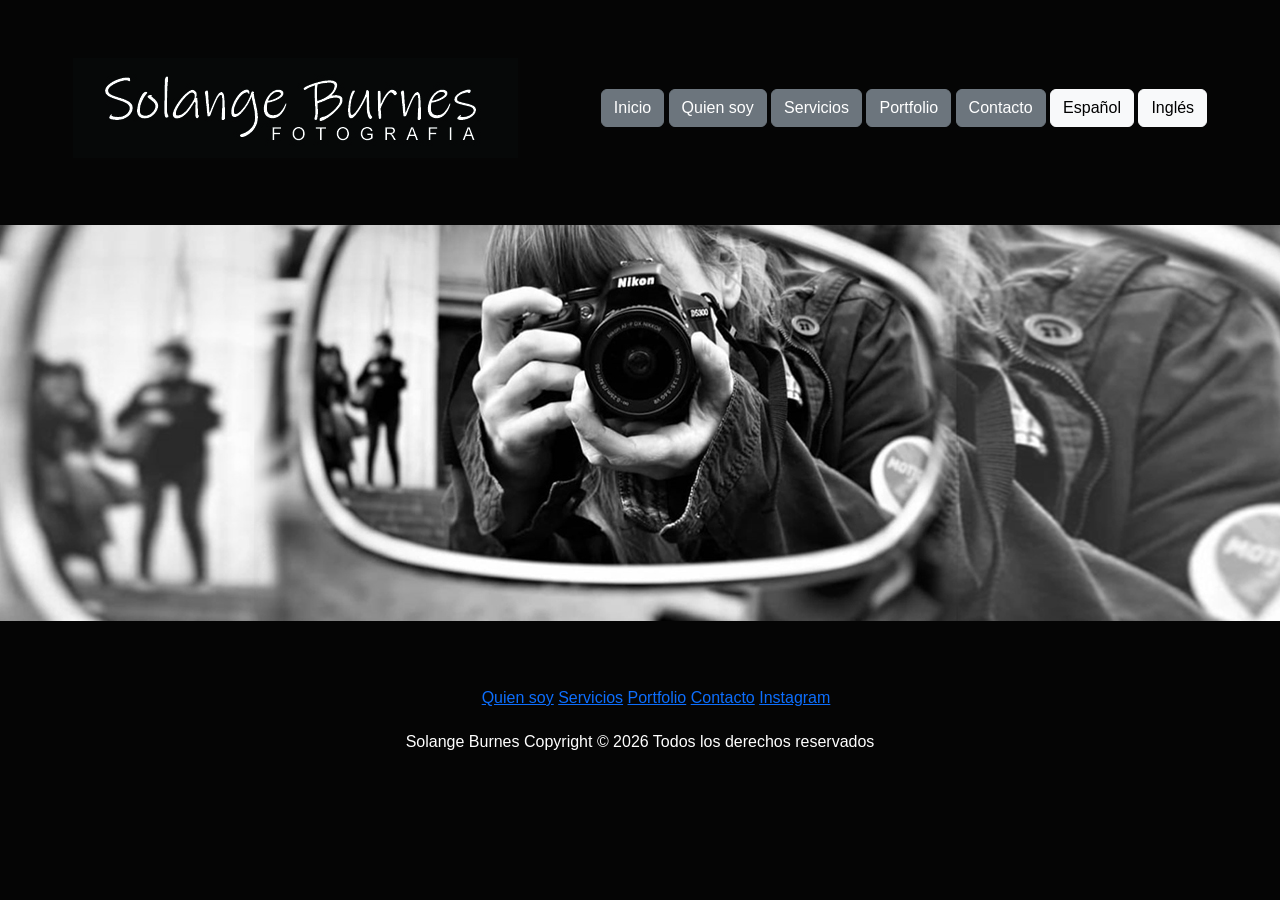
<file: index.html>
<!DOCTYPE html>
<html lang="en">

<head>
  <meta charset="UTF-8">
  <meta name="viewport" content="width=device-width, initial-scale=1.0">
  <meta name="description" content="Fotografía profesional de calle y estudio. Especialista en retratos, paisajes y fotomontajes creativos. Capturando momentos únicos con una mirada artística y técnica.">
  <title>Solange Burnes Fotografía</title>
  <link href="https://cdn.jsdelivr.net/npm/bootstrap@5.3.8/dist/css/bootstrap.min.css" rel="stylesheet"
    integrity="sha384-sRIl4kxILFvY47J16cr9ZwB07vP4J8+LH7qKQnuqkuIAvNWLzeN8tE5YBujZqJLB" crossorigin="anonymous">
  <link rel="stylesheet" href="./css/styles.css">
</head>

<body>
  <header class="contenedor-header">
    <div>
      <img src="./images/marcasolange.jpg" alt="">
    </div>
    <div class="menu-boton">
      <a href="#" class="activo">
        <button type="button" class="btn btn-secondary">Inicio</button></a>
      <a href="./pages/quiensoy.html">
        <button type="button" class="btn btn-secondary">Quien soy</button></a>
      <a href="./pages/servicios.html">
        <button type="button" class="btn btn-secondary">Servicios</button></a>
      <a href="./pages/portfolio.html">
        <button type="button" class="btn btn-secondary">Portfolio</button></a>
      <a href="./pages/contacto.html">
        <button type="button" class="btn btn-secondary">Contacto</button></a>
      <a href="#" class="activo">
        <button type="button" class="btn btn-light">Español</button></a>
      <a href="./pages/idexeng.html">
        <button type="button" class="btn btn-light">Inglés</button></a>
    </div>
  </header>
  <main>
    <div class="contenedormain">
      <img src="./images/fotoquien4.jpg" alt="">
    </div>
  </main>
  <footer class="contenedor-footer">
    <div>
      <ul class="detalle-footer">
        <a href="./pages/quiensoy.html">Quien soy</a>
        <a href="./pages/servicios.html">Servicios</a>
        <a href="./pages/portfolio.html">Portfolio</a>
        <a href="./pages/contacto.html">Contacto</a>
        <a href="https://www.instagram.com/solangeburnesfotografia?igsh=MTYzd3pld3g1OGxiMA==">Instagram</a>
      </ul>
    </div>
    <div class="copyright">
      <p>Solange Burnes Copyright © 2026 Todos los derechos reservados</p>
    </div>
  </footer>
  <script src="https://cdn.jsdelivr.net/npm/bootstrap@5.3.8/dist/js/bootstrap.bundle.min.js"
    integrity="sha384-FKyoEForCGlyvwx9Hj09JcYn3nv7wiPVlz7YYwJrWVcXK/BmnVDxM+D2scQbITxI"
    crossorigin="anonymous"></script>
</body>

</html>
</file>
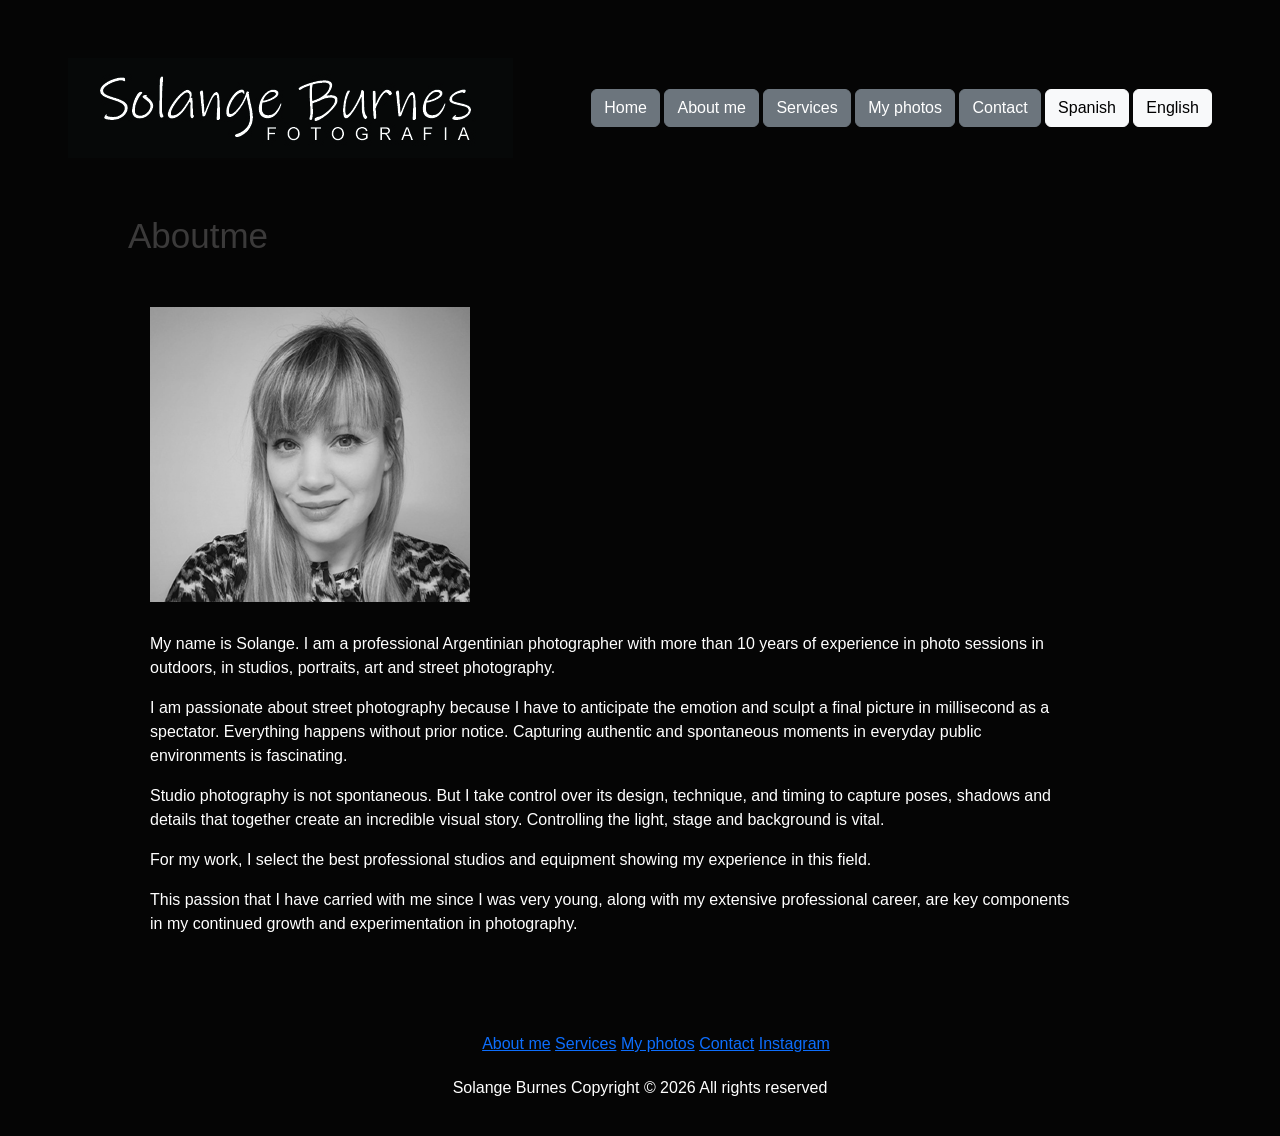
<file: pages/aboutme.html>
<!DOCTYPE html>
<html lang="en">

<head>
  <meta charset="UTF-8">
  <meta name="viewport" content="width=device-width, initial-scale=1.0">
  <meta name="description" content="Discover the vision behind the lens. A photographer passionate about street storytelling and studio precision. A specialist in creating worlds through digital photomontage.">
  <title>Solange Burnes Fotografía</title>
  <link href="https://cdn.jsdelivr.net/npm/bootstrap@5.3.8/dist/css/bootstrap.min.css" rel="stylesheet"
    integrity="sha384-sRIl4kxILFvY47J16cr9ZwB07vP4J8+LH7qKQnuqkuIAvNWLzeN8tE5YBujZqJLB" crossorigin="anonymous">
  <link rel="stylesheet" href="../css/styles.css">
</head>

<body>
  <header class="contenedor-header">
    <img src="../images/marcasolange.jpg" alt="">
    <div class="menu-boton">
      <a href="idexeng.html">
        <button type="button" class="btn btn-secondary">Home</button></a>
      <a href="#" class="activo">
        <button type="button" class="btn btn-secondary">About me</button></a>
      <a href="./services.html">
        <button type="button" class="btn btn-secondary">Services</button></a>
      <a href="./myphotos.html">
        <button type="button" class="btn btn-secondary">My photos</button></a>
      <a href="./contact.html">
        <button type="button" class="btn btn-secondary">Contact</button></a>
      <a href="../index.html">
        <button type="button" class="btn btn-light">Spanish</button></a>
      <a href="./idexeng.html">
        <button type="button" class="btn btn-light">English</button></a>
    </div>
  </header>
  <main>
    <h1>Aboutme</h1>
    <section>
      <div class="contenedorsolange">
        <div>
          <img src="../images/fotosol.jpeg.jpg" alt="">
        </div>
        <div>
          <p>My name is Solange. I am a professional Argentinian photographer with more than 10 years of experience in
            photo sessions in outdoors, in studios, portraits, art and street photography.</p>
          <p>I am passionate about street photography because I have to anticipate the emotion and sculpt a final
            picture in millisecond as a spectator. Everything happens without prior notice. Capturing authentic and
            spontaneous moments in everyday public environments is fascinating.</p>
          <p>Studio photography is not spontaneous. But I take control over its design, technique, and timing to capture
            poses, shadows and details that together create an incredible visual story. Controlling the light, stage and
            background is vital.</p>
          <p>For my work, I select the best professional studios and equipment showing my experience in this field.</p>
          <p>This passion that I have carried with me since I was very young, along with my extensive professional
            career, are key components in my continued growth and experimentation in photography.</p>
        </div>
      </div>
    </section>
  </main>
  <footer class="contenedor-footer">
    <div>
      <ul class="detalle-footer">
        <a href="#" class="activo">About me</a>
        <a href="../pages/services.html">Services</a>
        <a href="../pages/myphotos.html">My photos</a>
        <a href="./contact.html">Contact</a>
        <a href="https://www.instagram.com/solangeburnesfotografia?igsh=MTYzd3pld3g1OGxiMA==">Instagram</a>
      </ul>
    </div>
    <div class="copyright">
      <p>Solange Burnes Copyright © 2026 All rights reserved</p>
    </div>
  </footer>
  <script src="https://cdn.jsdelivr.net/npm/bootstrap@5.3.8/dist/js/bootstrap.bundle.min.js"
    integrity="sha384-FKyoEForCGlyvwx9Hj09JcYn3nv7wiPVlz7YYwJrWVcXK/BmnVDxM+D2scQbITxI"
    crossorigin="anonymous"></script>
</body>

</html>
</file>
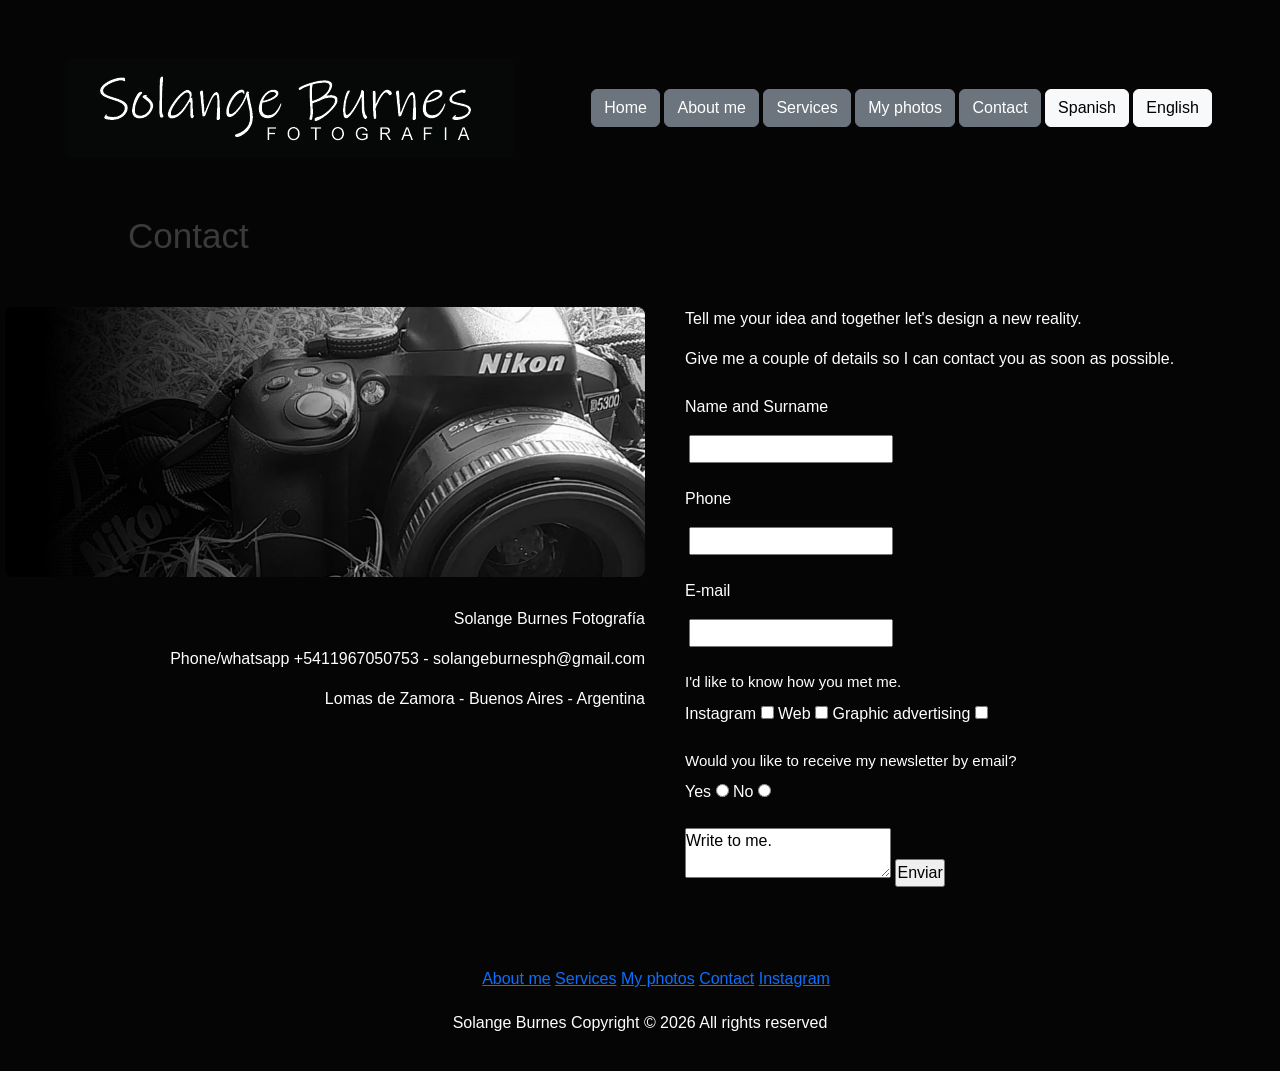
<file: pages/contact.html>
<!DOCTYPE html>
<html lang="en">

<head>
  <meta charset="UTF-8">
  <meta name="viewport" content="width=device-width, initial-scale=1.0">
  <meta name="description" content="Do you have a project in mind? Bring your ideas to life visually. Contact me for studio photo sessions, street photography, or custom photomontage projects.">
  <meta name="robots" content="noindex,nofollow">
  <title>Solange Burnes</title>
  <link href="https://cdn.jsdelivr.net/npm/bootstrap@5.3.8/dist/css/bootstrap.min.css" rel="stylesheet"
    integrity="sha384-sRIl4kxILFvY47J16cr9ZwB07vP4J8+LH7qKQnuqkuIAvNWLzeN8tE5YBujZqJLB" crossorigin="anonymous">
  <link rel="stylesheet" href="../css/styles.css">
</head>

<body>
  <header class="contenedor-header">
    <img src="../images/marcasolange.jpg" alt="">
    <div class="menu-boton">
      <a href="./idexeng.html">
        <button type="button" class="btn btn-secondary">Home</button></a>
      <a href="./aboutme.html">
        <button type="button" class="btn btn-secondary">About me</button></a>
      <a href="./services.html">
        <button type="button" class="btn btn-secondary">Services</button></a>
      <a href="./myphotos.html">
        <button type="button" class="btn btn-secondary">My photos</button></a>
      <a href="#" class="activo">
        <button type="button" class="btn btn-secondary">Contact</button></a>
      <a href="../index.html">
        <button type="button" class="btn btn-light">Spanish</button></a>
      <a href="./idexeng.html">
        <button type="button" class="btn btn-light">English</button></a>
    </div>
  </header>
  <main>
    <h1>Contact</h1>
    <div class="contenedorcontacto">
      <div class="ima-contacto">
        <img src="../images/camarapasto3.jpg" alt="">
        <br>
        <div class="domicilio-contacto">
          <p>Solange Burnes Fotografía</p>
          <p> Phone/whatsapp +5411967050753 - solangeburnesph@gmail.com</p>
          <p>Lomas de Zamora - Buenos Aires - Argentina</p>
        </div>
      </div>
      <section class="formulario">
        <p>Tell me your idea and together let's design a new reality.</p>
        <p>Give me a couple of details so I can contact you as soon as possible.</p>
        <form>
          <fieldset>
            <legend></legend>
            <div>
              <p>Name and Surname</p>
              <label for="name_form"></label>
              <input type="text" id="name_form">
            </div>
            <br>
            <div>
              <p>Phone</p>
              <label for="phone_form"></label>
              <input type="number" id="phone_form">
            </div>
            <br>
            <div>
              <p>E-mail</p>
              <label for="email_form"></label>
              <input type="text" id="email_form">
            </div>
            <br>
          </fieldset>
          <fieldset>
            <div>
              <legend>I'd like to know how you met me.</legend>
              <label for="inst_form">Instagram</label>
              <input type="checkbox" id="inst_form">
              <label for="face_form">Web</label>
              <input type="checkbox" id="face_form">
              <label for="tik_form">Graphic advertising</label>
              <input type="checkbox" id="tik_form">
            </div>
            <br>
          </fieldset>
          <fieldset>
            <div>
              <legend>Would you like to receive my newsletter by email?</legend>
              <label for="si_form">Yes</label>
              <input type="radio" id="si_form" name="choose_one">
              <label for="no_form">No</label>
              <input type="radio" id="no_form" name="choose_one">
          </fieldset>
          <br>
          <textarea name="" id="">Write to me.</textarea>
          <input type="submit" value="Enviar">
    </div>
    </form>
    </section>
    </div>
  </main>
  <footer class="contenedor-footer">
    <div>
      <ul class="detalle-footer">
        <a href="../pages/aboutme.html">About me</a>
        <a href="../pages/services.html">Services</a>
        <a href="../pages/myphotos.html">My photos</a>
        <a href="#" class="activo">Contact</a>
        <a href="https://www.instagram.com/solangeburnesfotografia?igsh=MTYzd3pld3g1OGxiMA==">Instagram</a>
      </ul>
    </div>
    <div class="copyright">
      <p>Solange Burnes Copyright © 2026 All rights reserved</p>
    </div>
  </footer>
  <script src="https://cdn.jsdelivr.net/npm/bootstrap@5.3.8/dist/js/bootstrap.bundle.min.js"
    integrity="sha384-FKyoEForCGlyvwx9Hj09JcYn3nv7wiPVlz7YYwJrWVcXK/BmnVDxM+D2scQbITxI"
    crossorigin="anonymous"></script>
</body>

</html>
</file>
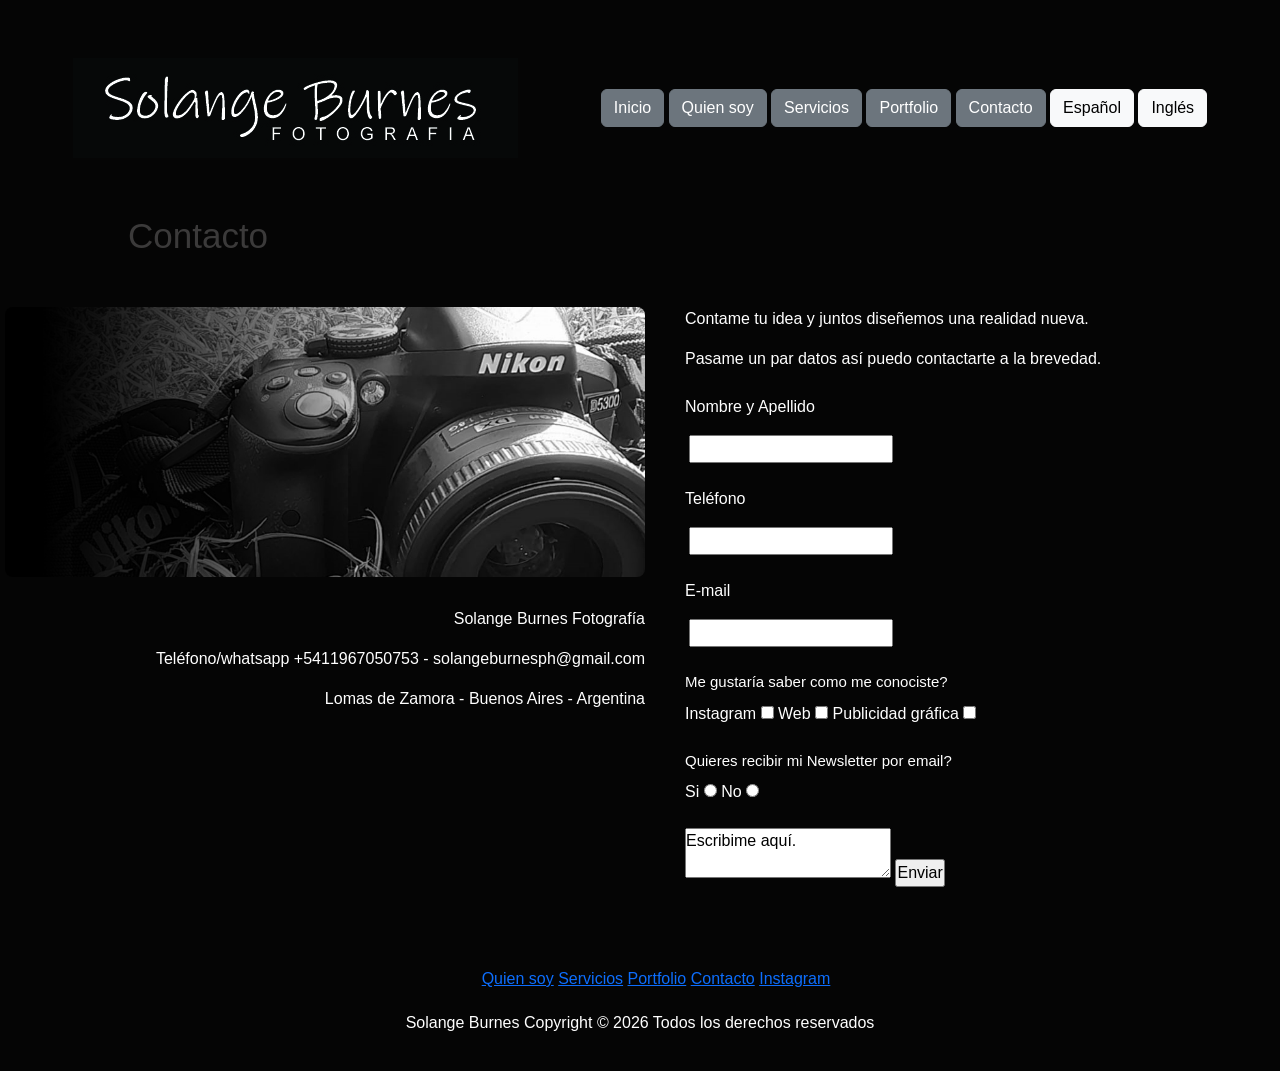
<file: pages/contacto.html>
<!DOCTYPE html>
<html lang="en">

<head>
  <meta charset="UTF-8">
  <meta name="viewport" content="width=device-width, initial-scale=1.0">
  <meta name="description" content="¿Tienes un proyecto en mente? Ponle imagen a tus ideas. Contáctame para sesiones de fotos en estudio, fotografía callejera o proyectos de fotomontaje personalizado.">
  <meta name="robots" content="noindex,nofollow">
  <title>Solange Burnes</title>
  <link href="https://cdn.jsdelivr.net/npm/bootstrap@5.3.8/dist/css/bootstrap.min.css" rel="stylesheet"
    integrity="sha384-sRIl4kxILFvY47J16cr9ZwB07vP4J8+LH7qKQnuqkuIAvNWLzeN8tE5YBujZqJLB" crossorigin="anonymous">
  <link rel="stylesheet" href="../css/styles.css">
</head>

<body>  
  <header class="contenedor-header">
    <img src="../images/marcasolange.jpg" alt="">
    <div class="menu-boton">
      <a href="../index.html">
        <button type="button" class="btn btn-secondary">Inicio</button></a>
      <a href="./quiensoy.html">
        <button type="button" class="btn btn-secondary">Quien soy</button></a>
      <a href="./servicios.html">
        <button type="button" class="btn btn-secondary">Servicios</button></a>
      <a href="./portfolio.html">
        <button type="button" class="btn btn-secondary">Portfolio</button></a>
      <a href="#" class="activo">
        <button type="button" class="btn btn-secondary">Contacto</button></a>
      <a href="../index.html">
        <button type="button" class="btn btn-light">Español</button></a>
      <a href="./idexeng.html">
        <button type="button" class="btn btn-light">Inglés</button></a>
    </div>
  </header>
  <main>
    <h1>Contacto</h1>
    <div class="contenedorcontacto">
      <div class="ima-contacto">
        <img src="../images/camarapasto3.jpg" alt="">
        <br>
        <div class="domicilio-contacto">
          <p>Solange Burnes Fotografía</p>
          <p> Teléfono/whatsapp +5411967050753 - solangeburnesph@gmail.com</p>
          <p>Lomas de Zamora - Buenos Aires - Argentina</p>
        </div>
      </div>
      <section class="formulario">
        <p>Contame tu idea y juntos diseñemos una realidad nueva.</p>
        <p>Pasame un par datos así puedo contactarte a la brevedad.</p>
        <form>
          <fieldset>
            <legend></legend>
            <div>
              <p>Nombre y Apellido</p>
              <label for="name_form"></label>
              <input type="text" id="name_form">
            </div>
            <br>
            <div>
              <p>Teléfono</p>
              <label for="phone_form"></label>
              <input type="number" id="phone_form">
            </div>
            <br>
            <div>
              <p>E-mail</p>
              <label for="email_form"></label>
              <input type="text" id="email_form">
            </div>
            <br>
          </fieldset>
          <fieldset>
            <div>
              <legend>Me gustaría saber como me conociste?</legend>
              <label for="inst_form">Instagram</label>
              <input type="checkbox" id="inst_form">
              <label for="face_form">Web</label>
              <input type="checkbox" id="face_form">
              <label for="tik_form">Publicidad gráfica</label>
              <input type="checkbox" id="tik_form">
            </div>
            <br>
          </fieldset>
          <fieldset>
            <div>
              <legend>Quieres recibir mi Newsletter por email?</legend>
              <label for="si_form">Si</label>
              <input type="radio" id="si_form" name="choose_one">
              <label for="no_form">No</label>
              <input type="radio" id="no_form" name="choose_one">
          </fieldset>
          <br>
          <textarea name="" id="">Escribime aquí.</textarea>
          <input type="submit" value="Enviar">
    </div>
    </form>
    </section>
    </div>
  </main>
  <footer class="contenedor-footer">
    <div>
      <ul class="detalle-footer">
        <a href="../pages/quiensoy.html">Quien soy</a>
        <a href="../pages/servicios.html">Servicios</a>
        <a href="../pages/portfolio.html">Portfolio</a>
        <a href="#" class="activo">Contacto</a></li>
        <a href="https://www.instagram.com/solangeburnesfotografia?igsh=MTYzd3pld3g1OGxiMA==">Instagram</a>
      </ul>
    </div>
    <div class="copyright">
      <p>Solange Burnes Copyright © 2026 Todos los derechos reservados</p>
    </div>
  </footer>
  <script src="https://cdn.jsdelivr.net/npm/bootstrap@5.3.8/dist/js/bootstrap.bundle.min.js"
    integrity="sha384-FKyoEForCGlyvwx9Hj09JcYn3nv7wiPVlz7YYwJrWVcXK/BmnVDxM+D2scQbITxI"
    crossorigin="anonymous"></script>
</body>

</html>
</file>
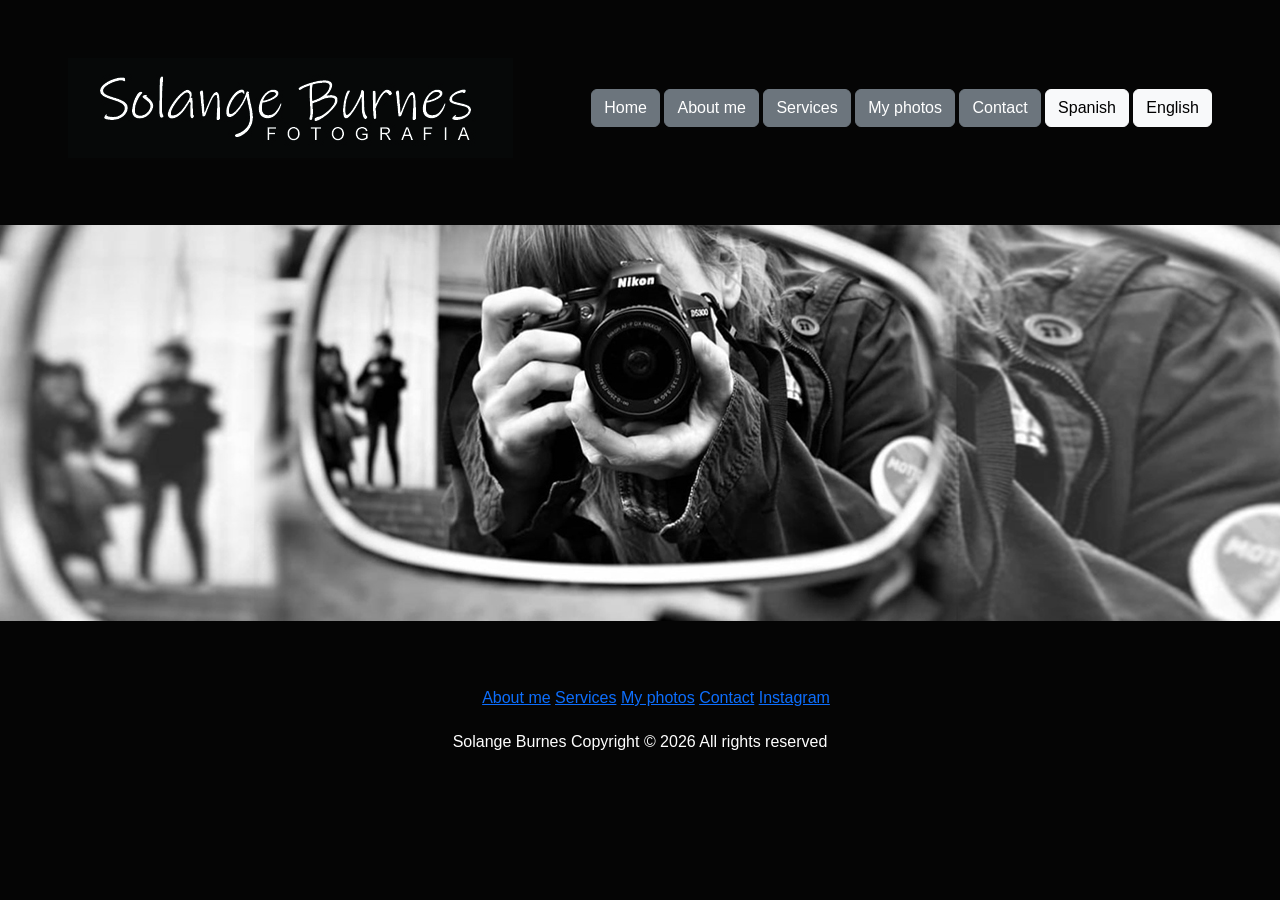
<file: pages/idexeng.html>
<!DOCTYPE html>
<html lang="en">

<head>
  <meta charset="UTF-8">
  <meta name="viewport" content="width=device-width, initial-scale=1.0">
  <meta name="description" content="Professional street and studio photography. Specialist in portraits, landscapes, and creative photomontages. Capturing unique moments with an artistic and technical eye.">
  <title>Solange Burnes Fotografía</title>
  <link href="https://cdn.jsdelivr.net/npm/bootstrap@5.3.8/dist/css/bootstrap.min.css" rel="stylesheet"
    integrity="sha384-sRIl4kxILFvY47J16cr9ZwB07vP4J8+LH7qKQnuqkuIAvNWLzeN8tE5YBujZqJLB" crossorigin="anonymous">
  <link rel="stylesheet" href="../css/styles.css">
</head>

<body>
  <header class="contenedor-header">
    <img src="../images/marcasolange.jpg" alt="">
    <div class="menu-boton">
      <a href="#" class="activo">
        <button type="button" class="btn btn-secondary">Home</button></a>
      <a href="./aboutme.html">
        <button type="button" class="btn btn-secondary">About me</button></a>
      <a href="./services.html">
        <button type="button" class="btn btn-secondary">Services</button></a>
      <a href="./myphotos.html">
        <button type="button" class="btn btn-secondary">My photos</button></a>
      <a href="./contact.html">
        <button type="button" class="btn btn-secondary">Contact</button></a>
      <a href="../index.html">
        <button type="button" class="btn btn-light">Spanish</button></a>
      <a href="#" class="activo">
        <button type="button" class="btn btn-light">English</button></a>
    </div>
  </header>
  <main>
    <div class="contenedormain">
      <img src="../images/fotoquien4.jpg" alt="">
    </div>
  </main>
  <footer class="contenedor-footer">
    <div>
      <ul class="detalle-footer">
        <a href="../pages/aboutme.html">About me</a>
        <a href="../pages/services.html">Services</a>
        <a href="../pages/myphotos.html">My photos</a>
        <a href="../pages/contact.html">Contact</a>
        <a href="https://www.instagram.com/solangeburnesfotografia?igsh=MTYzd3pld3g1OGxiMA==">Instagram</a>
      </ul>
    </div>
    <div class="copyright">
      <p>Solange Burnes Copyright © 2026 All rights reserved</p>
    </div>
  </footer>
  <script src="https://cdn.jsdelivr.net/npm/bootstrap@5.3.8/dist/js/bootstrap.bundle.min.js"
    integrity="sha384-FKyoEForCGlyvwx9Hj09JcYn3nv7wiPVlz7YYwJrWVcXK/BmnVDxM+D2scQbITxI"
    crossorigin="anonymous"></script>
</body>

</html>
</file>
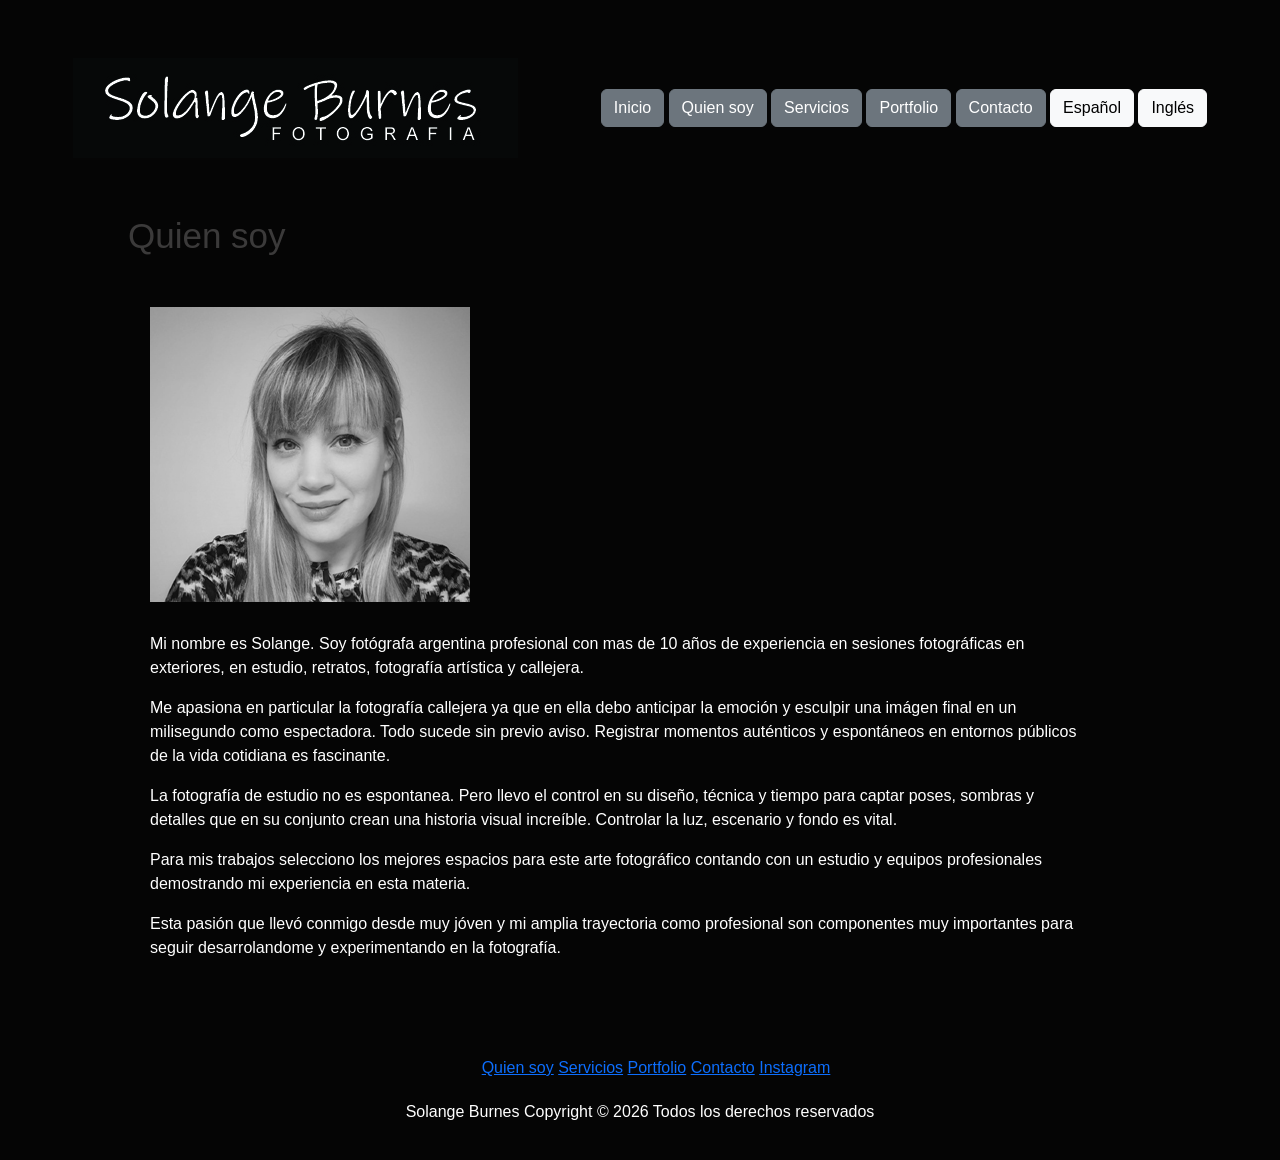
<file: pages/quiensoy.html>
<!DOCTYPE html>
<html lang="en">

<head>
  <meta charset="UTF-8">
  <meta name="viewport" content="width=device-width, initial-scale=1.0">
  <meta name="description" content="Conoce la mirada detrás de la lente. Fotógrafo apasionado por la narrativa callejera y la precisión del estudio. Especialista en crear mundos mediante el fotomontaje digital.">
  <title>Solange Burnes Fotografía</title>
  <link href="https://cdn.jsdelivr.net/npm/bootstrap@5.3.8/dist/css/bootstrap.min.css" rel="stylesheet"
    integrity="sha384-sRIl4kxILFvY47J16cr9ZwB07vP4J8+LH7qKQnuqkuIAvNWLzeN8tE5YBujZqJLB" crossorigin="anonymous">
  <link rel="stylesheet" href="../css/styles.css">
</head>

<body>
  <header class="contenedor-header">
    <img src="../images/marcasolange.jpg" alt="">
    <div class="menu-boton">
      <a href="../index.html">
        <button type="button" class="btn btn-secondary">Inicio</button></a>
      <a href="#" class="activo">
        <button type="button" class="btn btn-secondary">Quien soy</button></a>
      <a href="./servicios.html">
        <button type="button" class="btn btn-secondary">Servicios</button></a>
      <a href="./portfolio.html">
        <button type="button" class="btn btn-secondary">Portfolio</button></a>
      <a href="./contacto.html">
        <button type="button" class="btn btn-secondary">Contacto</button></a>
      <a href="../index.html">
        <button type="button" class="btn btn-light">Español</button></a>
      <a href="./idexeng.html">
        <button type="button" class="btn btn-light">Inglés</button></a>
    </div>
  </header>
  <main>
    <h1>Quien soy</h1>
    <section>
      <div class="contenedorsolange">
        <div class="ima-solange">
          <img src="../images/fotosol.jpeg.jpg" alt="">
        </div>
        <div>
          <p>Mi nombre es Solange. Soy fotógrafa argentina profesional con mas de 10 años de experiencia en sesiones
            fotográficas
            en exteriores, en estudio, retratos, fotografía artística y callejera.</p>
          <p>Me apasiona en particular la fotografía callejera ya que en ella debo anticipar la emoción y esculpir una
            imágen final
            en un milisegundo como espectadora. Todo sucede sin previo aviso. Registrar momentos auténticos y
            espontáneos en entornos públicos de la vida cotidiana es fascinante.</p>
          <p>La fotografía de estudio no es espontanea. Pero llevo el control en su diseño, técnica y tiempo para captar
            poses, sombras y detalles
            que en su conjunto crean una historia visual increíble. Controlar la luz, escenario y fondo es vital.</p>
          <p>Para mis trabajos selecciono los mejores espacios para este arte fotográfico contando con un estudio y
            equipos
            profesionales demostrando mi experiencia en esta materia.</p>
          <p>Esta pasión que llevó conmigo desde muy jóven y mi amplia trayectoria como profesional son componentes muy
            importantes
            para seguir desarrolandome y experimentando en la fotografía.</p>
        </div>
      </div>
    </section>
  </main>
  <footer class="contenedor-footer">
    <div>
      <ul class="detalle-footer">
        <a href="#" class="activo">Quien soy</a>
        <a href="../pages/servicios.html">Servicios</a>
        <a href="../pages/portfolio.html">Portfolio</a>
        <a href="../pages/contacto.html">Contacto</a>
        <a href="https://www.instagram.com/solangeburnesfotografia?igsh=MTYzd3pld3g1OGxiMA==">Instagram</a>
      </ul>
    </div>
    <div class="copyright">
      <p>Solange Burnes Copyright © 2026 Todos los derechos reservados</p>
    </div>
  </footer>
  <script src="https://cdn.jsdelivr.net/npm/bootstrap@5.3.8/dist/js/bootstrap.bundle.min.js"
    integrity="sha384-FKyoEForCGlyvwx9Hj09JcYn3nv7wiPVlz7YYwJrWVcXK/BmnVDxM+D2scQbITxI"
    crossorigin="anonymous"></script>
</body>

</html>
</file>
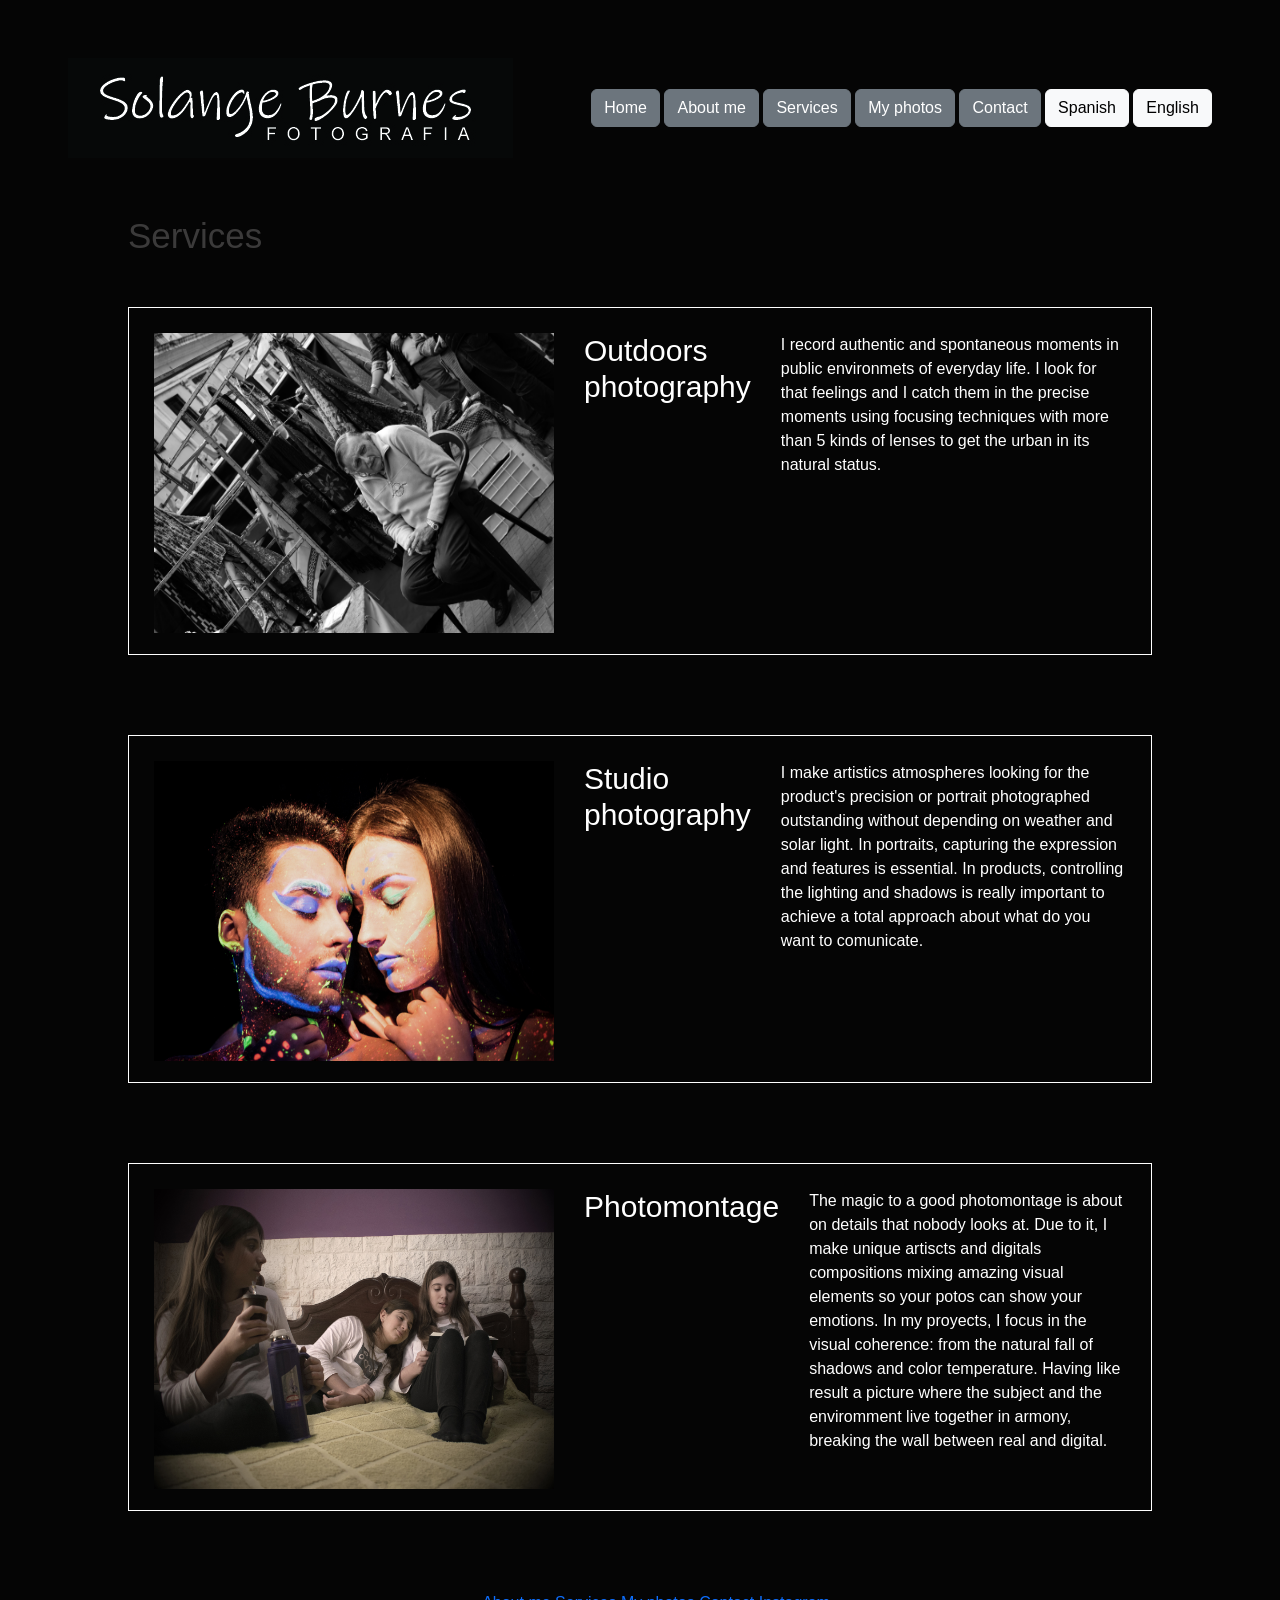
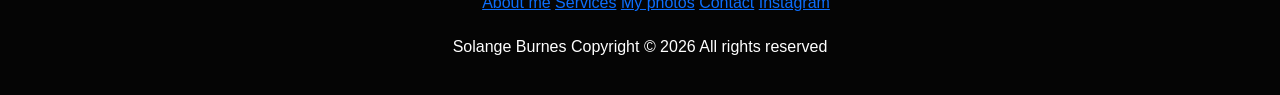
<file: pages/services.html>
<!DOCTYPE html>
<html lang="en">

<head>
  <meta charset="UTF-8">
  <meta name="viewport" content="width=device-width, initial-scale=1.0">
  <meta name="description" content="Transform your images with professional photomontages. We integrate people into stunning landscapes with realistic and artistic results. Studio quality and digital design.">
  <title>Solange Burnes Fotografía</title>
  <link href="https://cdn.jsdelivr.net/npm/bootstrap@5.3.8/dist/css/bootstrap.min.css" rel="stylesheet"
    integrity="sha384-sRIl4kxILFvY47J16cr9ZwB07vP4J8+LH7qKQnuqkuIAvNWLzeN8tE5YBujZqJLB" crossorigin="anonymous">
  <link rel="stylesheet" href="../css/styles.css">
</head>

<body>
  <header class="contenedor-header">
    <img src="../images/marcasolange.jpg" alt="">
    <div class="menu-boton">
      <a href="./idexeng.html">
        <button type="button" class="btn btn-secondary">Home</button></a>
      <a href="./aboutme.html">
        <button type="button" class="btn btn-secondary">About me</button></a>
      <a href="#" class="activo">
        <button type="button" class="btn btn-secondary">Services</button></a>
      <a href="./myphotos.html">
        <button type="button" class="btn btn-secondary">My photos</button></a>
      <a href="./contact.html">
        <button type="button" class="btn btn-secondary">Contact</button></a>
      <a href="../index.html">
        <button type="button" class="btn btn-light">Spanish</button></a>
      <a href="./idexeng.html">
        <button type="button" class="btn btn-light">English</button></a>
    </div>
  </header>
  <main>
    <h1>Services</h1>
    <div class="contenedor-fotoexterior">
      <div>
        <figure><img src="../images/foto2.jpg" alt=""></figure>
      </div>
      <h2>Outdoors photography</h2>
      <p>I record authentic and spontaneous moments in public environmets of everyday life. I look for that feelings and
        I catch them in the precise moments using focusing techniques with more than 5 kinds of lenses to get the urban
        in its natural status.</p>
    </div>
    <div class="contenedor-foto-estudio">
      <div>
        <figure><img src="../images/foto44.jpg" alt=""></figure>
      </div>
      <h2>Studio photography</h2>
      <p>I make artistics atmospheres looking for the product's precision or portrait photographed outstanding without
        depending on weather and solar light. In portraits, capturing the expression and features is essential. In
        products, controlling the lighting and shadows is really important to achieve a total approach about what do you
        want to comunicate.</p>
    </div>
    <div class="contenedor-foto-montaje">
      <div>
        <figure><img src="../images/foto25.jpg" alt=""></figure>
      </div>
      <h2>Photomontage</h2>
      <p>The magic to a good photomontage is about on details that nobody looks at. Due to it, I make unique artiscts
        and digitals compositions mixing amazing visual elements so your potos can show your emotions. In my proyects, I
        focus in the visual coherence: from the natural fall of shadows and color temperature. Having like result a
        picture where the subject and the enviromment live together in armony, breaking the wall between real and
        digital.</p>
    </div>
  </main>
  <footer class="contenedor-footer">
    <div>
      <ul class="detalle-footer">
        <a href="../pages/aboutme.html">About me</a>
        <a href="#" class="activo">Services</a>
        <a href="../pages/myphotos.html">My photos</a>
        <a href="../pages/contact.html">Contact</a>
        <a href="https://www.instagram.com/solangeburnesfotografia?igsh=MTYzd3pld3g1OGxiMA==">Instagram</a>
      </ul>
    </div>
    <div class="copyright">
      <p>Solange Burnes Copyright © 2026 All rights reserved</p>
    </div>
  </footer>
  <script src="https://cdn.jsdelivr.net/npm/bootstrap@5.3.8/dist/js/bootstrap.bundle.min.js"
    integrity="sha384-FKyoEForCGlyvwx9Hj09JcYn3nv7wiPVlz7YYwJrWVcXK/BmnVDxM+D2scQbITxI"
    crossorigin="anonymous"></script>
</body>

</html>
</file>
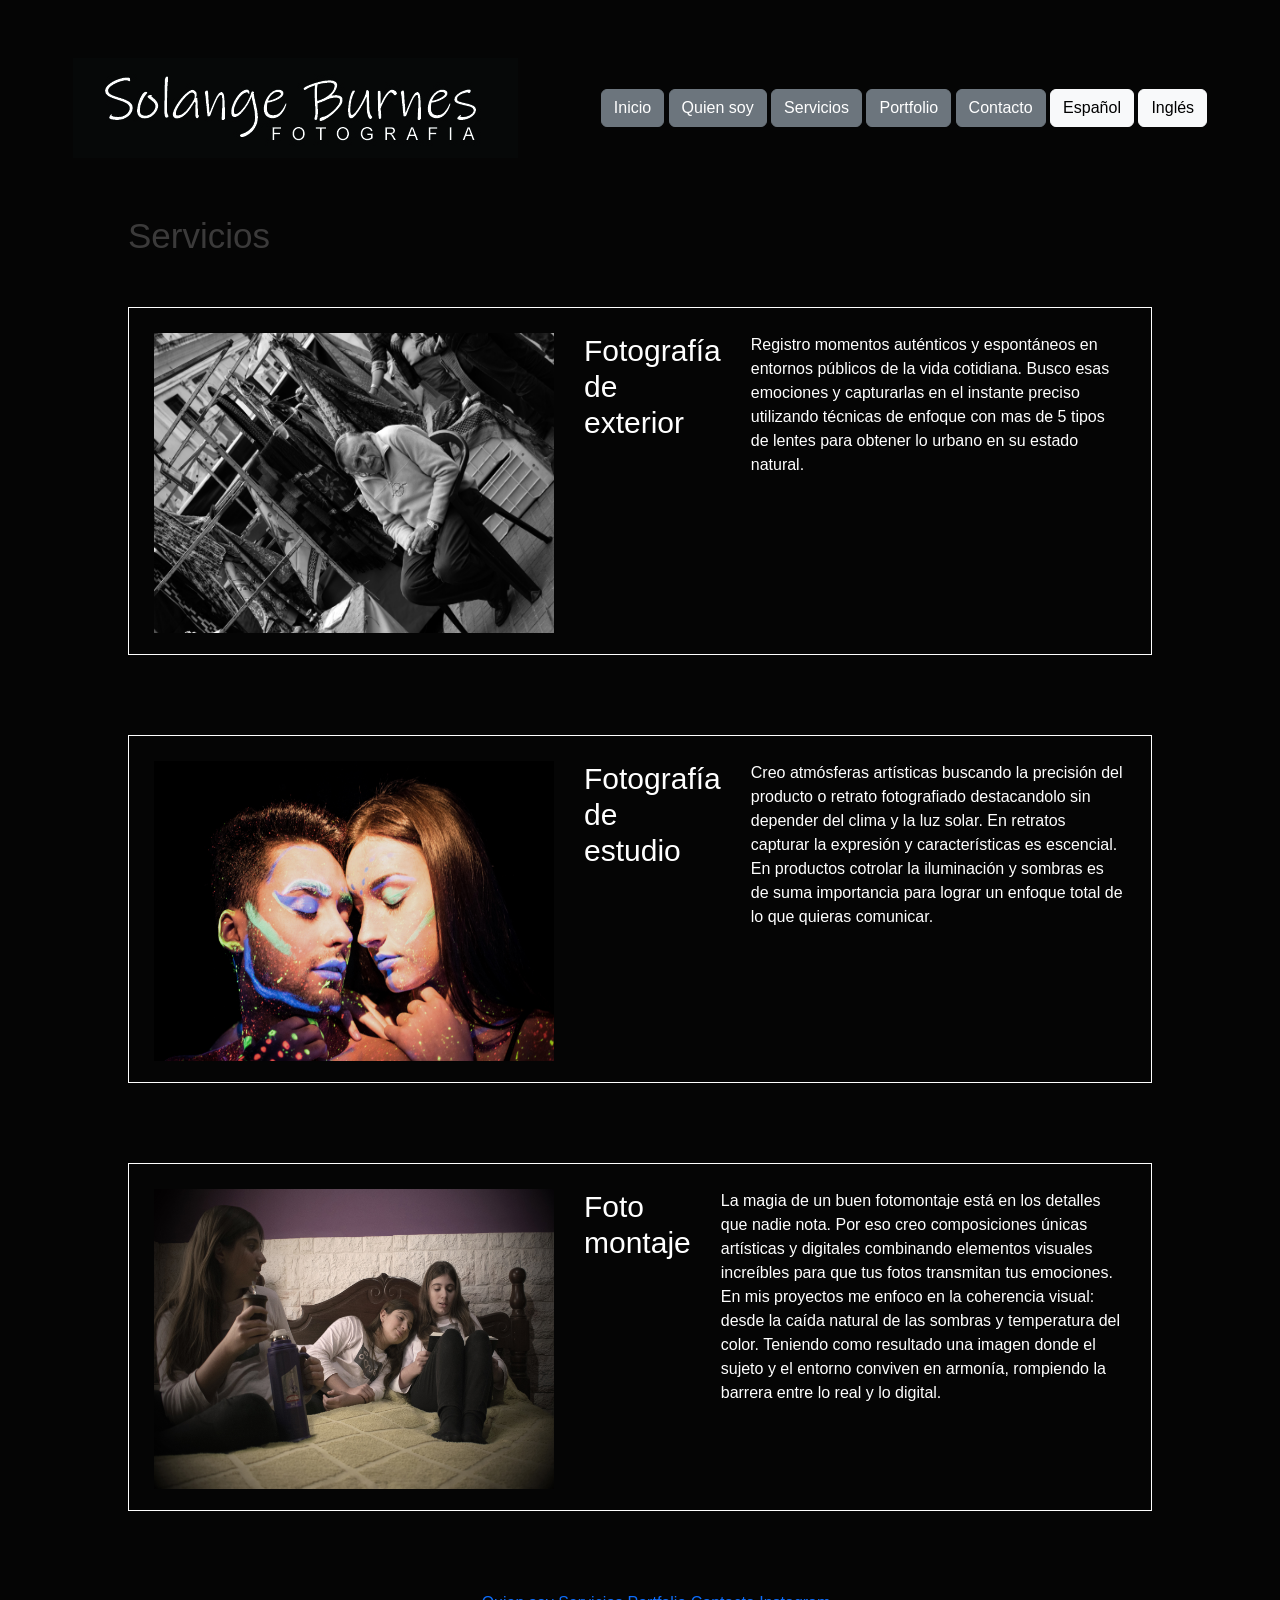
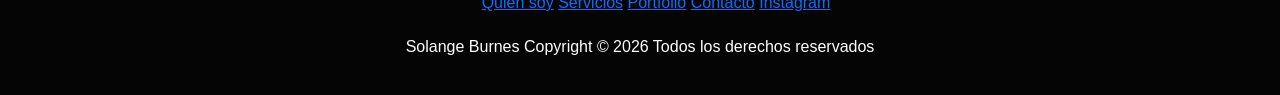
<file: pages/servicios.html>
<!DOCTYPE html>
<html lang="en">

<head>
  <meta charset="UTF-8">
  <meta name="viewport" content="width=device-width, initial-scale=1.0">
  <meta name="description" content="Transforma tus imágenes con fotomontajes profesionales. Integramos personas en paisajes increíbles con resultados realistas y artísticos. Calidad de estudio y diseño digital.">
  <title>Solange Burnes Fotografía</title>
  <link href="https://cdn.jsdelivr.net/npm/bootstrap@5.3.8/dist/css/bootstrap.min.css" rel="stylesheet"
    integrity="sha384-sRIl4kxILFvY47J16cr9ZwB07vP4J8+LH7qKQnuqkuIAvNWLzeN8tE5YBujZqJLB" crossorigin="anonymous">
  <link rel="stylesheet" href="../css/styles.css">
</head>

<body>
  <header class="contenedor-header">
    <img src="../images/marcasolange.jpg" alt="">
    <div class="menu-boton">
      <a href="../index.html">
        <button type="button" class="btn btn-secondary">Inicio</button></a>
      <a href="./quiensoy.html">
        <button type="button" class="btn btn-secondary">Quien soy</button></a>
      <a href="#" class="activo">
        <button type="button" class="btn btn-secondary">Servicios</button></a>
      <a href="./portfolio.html">
        <button type="button" class="btn btn-secondary">Portfolio</button></a>
      <a href="./contacto.html">
        <button type="button" class="btn btn-secondary">Contacto</button></a>
      <a href="../index.html">
        <button type="button" class="btn btn-light">Español</button></a>
      <a href="./idexeng.html">
        <button type="button" class="btn btn-light">Inglés</button></a>
    </div>
  </header>
  <main>
    <h1>Servicios</h1>
    <div class="contenedor-fotoexterior">
      <div>
        <figure><img src="../images/foto2.jpg" alt=""></figure>
      </div>
      <h2>Fotografía de exterior</h2>
      <p>Registro momentos auténticos y espontáneos en entornos públicos de la vida cotidiana. Busco esas emociones y
        capturarlas en el instante preciso utilizando técnicas de enfoque con mas de 5 tipos de lentes para obtener lo
        urbano en su estado natural.</p>
    </div>
    <div class="contenedor-foto-estudio">
      <div>
        <figure><img src="../images/foto44.jpg" alt=""></figure>
      </div>
      <h2>Fotografía de estudio</h2>
      <p>Creo atmósferas artísticas buscando la precisión del producto o retrato fotografiado destacandolo sin depender
        del clima y la luz solar. En retratos capturar la expresión y características es escencial. En productos
        cotrolar la iluminación y sombras es de suma importancia para lograr un enfoque total de lo que quieras
        comunicar.</p>
    </div>
    <div class="contenedor-foto-montaje">
      <div>
        <figure><img src="../images/foto25.jpg" alt=""></figure>
      </div>
      <h2>Foto montaje</h2>
      <p>La magia de un buen fotomontaje está en los detalles que nadie nota. Por eso creo composiciones únicas
        artísticas y digitales combinando elementos visuales increíbles para que tus fotos transmitan tus emociones. En
        mis proyectos me enfoco en la coherencia visual: desde la caída natural de las sombras y temperatura del color.
        Teniendo como resultado una imagen donde el sujeto y el entorno conviven en armonía, rompiendo la barrera entre
        lo real y lo digital.</p>
    </div>
  </main>
  <footer class="contenedor-footer">
    <div>
      <ul class="detalle-footer">
        <a href="../pages/quiensoy.html">Quien soy</a>
        <a href="#" class="activo">Servicios</a>
        <a href="../pages/portfolio.html">Portfolio</a>
        <a href="../pages/contacto.html">Contacto</a>
        <a href="https://www.instagram.com/solangeburnesfotografia?igsh=MTYzd3pld3g1OGxiMA==">Instagram</a>
      </ul>
    </div>
    <div class="copyright">
      <p>Solange Burnes Copyright © 2026 Todos los derechos reservados</p>
    </div>
  </footer>
  <script src="https://cdn.jsdelivr.net/npm/bootstrap@5.3.8/dist/js/bootstrap.bundle.min.js"
    integrity="sha384-FKyoEForCGlyvwx9Hj09JcYn3nv7wiPVlz7YYwJrWVcXK/BmnVDxM+D2scQbITxI"
    crossorigin="anonymous"></script>
</body>

</html>
</file>
<file: css/styles.css>
* {
  margin: 0;
  padding: 0;
  box-sizing: border-box;
}

header {
  background-color: rgb(5, 5, 5);
  display: flex;
  height: 15vh;
  align-items: center;
  justify-content: space-evenly;
  gap: 50px;
}

.contenedor-header {
  margin: 40px;
}

body {
  font-family: Verdana, Geneva, Tahoma, sans-serif;
  background: rgb(5, 5, 5);
}

footer {
  background-color: rgb(5, 5, 5);
  display: flex;
  flex-direction: column;
  height: 35vh;
  width: auto;
  justify-content: space-between;
}

.contenedor-footer {
  display: inline;
  text-align: auto;
  text-decoration: none;
}

.detalle-footer {
  text-align: center;
}

.copyright {
  display: flex;
  justify-content: space-evenly;
  align-items: center;
  color: white;
  margin: 20px;
}

.contenedormain {
  display: flex;
  justify-content: center;
  align-items: center;
  margin: 50px 10% 65px 10%;
  flex-wrap: wrap;
}

.contenedormain {
  animation-name: contenedormain;
  animation-duration: 15s;
  animation-delay: 0;
  animation-iteration-count: infinite;
  animation-play-state: initial;
}

.contenedorcontacto {
  display: flex;
  display: inline block;
  align-items: flex-start;
  justify-content: center;
  gap: 40px;
  margin: 50px 100px 80px 5px;
  max-width: 100%;
}

.formulario {
  flex: 2;
}

.ima-contacto img {
  width: 50vw;
  height: 30vh;
  border-radius: 8px;
  object-fit: cover;
}

.domicilio-contacto {
  margin-top: 30px;
  text-align: right;
}

.contenedorsolange {
  display: grid;
  align-items: center;
  gap: 30px;
  margin: 50px 200px 80px 150px;
}

legend {
  font-size: 15px;
}

.contenedor-fotoexterior {
  display: flex;
  justify-content: center;
  align-items: normal;
  padding: 25px 25px 5px;
  margin: 50px 10% 80px 10%;
  gap: 30px;
  border: 0.5px solid white;
}

.contenedor-foto-estudio {
  display: flex;
  justify-content: center;
  align-items: normal;
  padding: 25px 25px 5px;
  margin: 50px 10% 80px 10%;
  gap: 30px;
  border: 0.5px solid white;
}

.contenedor-foto-montaje {
  display: flex;
  justify-content: center;
  align-items: normal;
  padding: 25px 25px 5px;
  margin: 50px 10% 80px 10%;
  gap: 30px;
  border: 0.5px solid white;
}

form {
  display: inline-block;
  color: white;
  font-family: Verdana, Geneva, Tahoma, sans-serif;
  gap: 5px;
}

figure img {
  width: 100%;
  max-width: 1fr;
  height: auto;
}

div img {
  width: auto;
  height: auto;
}

div div figure img {
  height: 300px;
  width: 400px;
}

.ima {
  display: grid;
  grid-template-columns: 1fr 1fr 1fr 1fr;
  gap: 15px 15px;
  margin: 50px 10% 80px 10%;
}

ul li a:hover {
  color: rgb(255, 255, 255);
  text-decoration: underline;
}

div p {
  color: white;
}

.fo1:hover {
  transform: scale(1.1);
  filter: grayscale(10) blur(0px);
}

input:focus-visible {
  outline: 1px solid black;
  outline-offset: 1px;
  border-color: black;
}

p::selection {
  color: rgb(250, 250, 250);
  background-color: rgb(5, 73, 45);
}

h1 {
  color: rgb(59, 58, 58);
  font-size: 35px;
  margin: 0px 1% 0px 10%;
  text-align: left;
}

h2 {
  color: white;
  font-size: 30px;
}

@media (max-width: 500px) {
  body {
    background-color: black;
  }
  .contenedormain {
    margin: 20px 15px;
    border-width: 3px;
    align-items: center;
    display: block;
  }
  .contenedor-fotoexterior {
    display: flex;
    justify-content: center;
    align-items: center;
    display: block;
  }
  .contenedor-foto-estudio {
    display: flex;
    justify-content: center;
    align-items: center;
    display: block;
  }
  .contenedor-foto-montaje {
    display: flex;
    justify-content: center;
    align-items: center;
    display: block;
  }
  .ima {
    display: grid;
    grid-template-columns: 1fr;
    grid-template-rows: auto;
    gap: 10px;
    margin: 40px;
  }
  .contenedorsolange {
    display: grid;
    grid-template-columns: 1fr;
    grid-template-rows: auto auto;
    margin: 40px;
    gap: 15px;
  }
  .contenedorcontacto {
    display: flex;
    justify-content: center;
    align-items: center;
    display: block;
    text-align: center;
    margin: auto;
  }
  .domicilio-contacto {
    margin: auto;
    text-align: center;
  }
  .ima-contacto img {
    order: -1;
    margin: auto;
  }
  .contenedor-header {
    background-color: rgb(5, 5, 5);
    display: flex;
    flex-direction: column;
    height: 35vh;
    width: auto;
    align-items: center;
    z-index: 1;
  }
  .menu-boton {
    background-color: rgb(5, 5, 5);
    display: flex;
    display: block;
    height: auto;
    list-style: none;
    justify-content: center;
    gap: 50px;
    margin: 1px;
  }
  h1 {
    display: block;
    text-align: center;
    margin: auto;
  }
  img {
    display: block;
    max-width: 100%;
    height: auto;
  }
  figure img {
    max-width: 0.1fr;
  }
  div div figure img {
    height: 100%;
    width: 100%;
  }
  @keyframes contenedormain {
    0% {
      opacity: 0;
      transform: translateX(-100px);
    }
    20%, 80% {
      opacity: 1;
      transform: translateX(0);
    }
    100% {
      opacity: 0;
      transform: translateX(100px);
    }
  }
}

/*# sourceMappingURL=styles.css.map */
</file>
